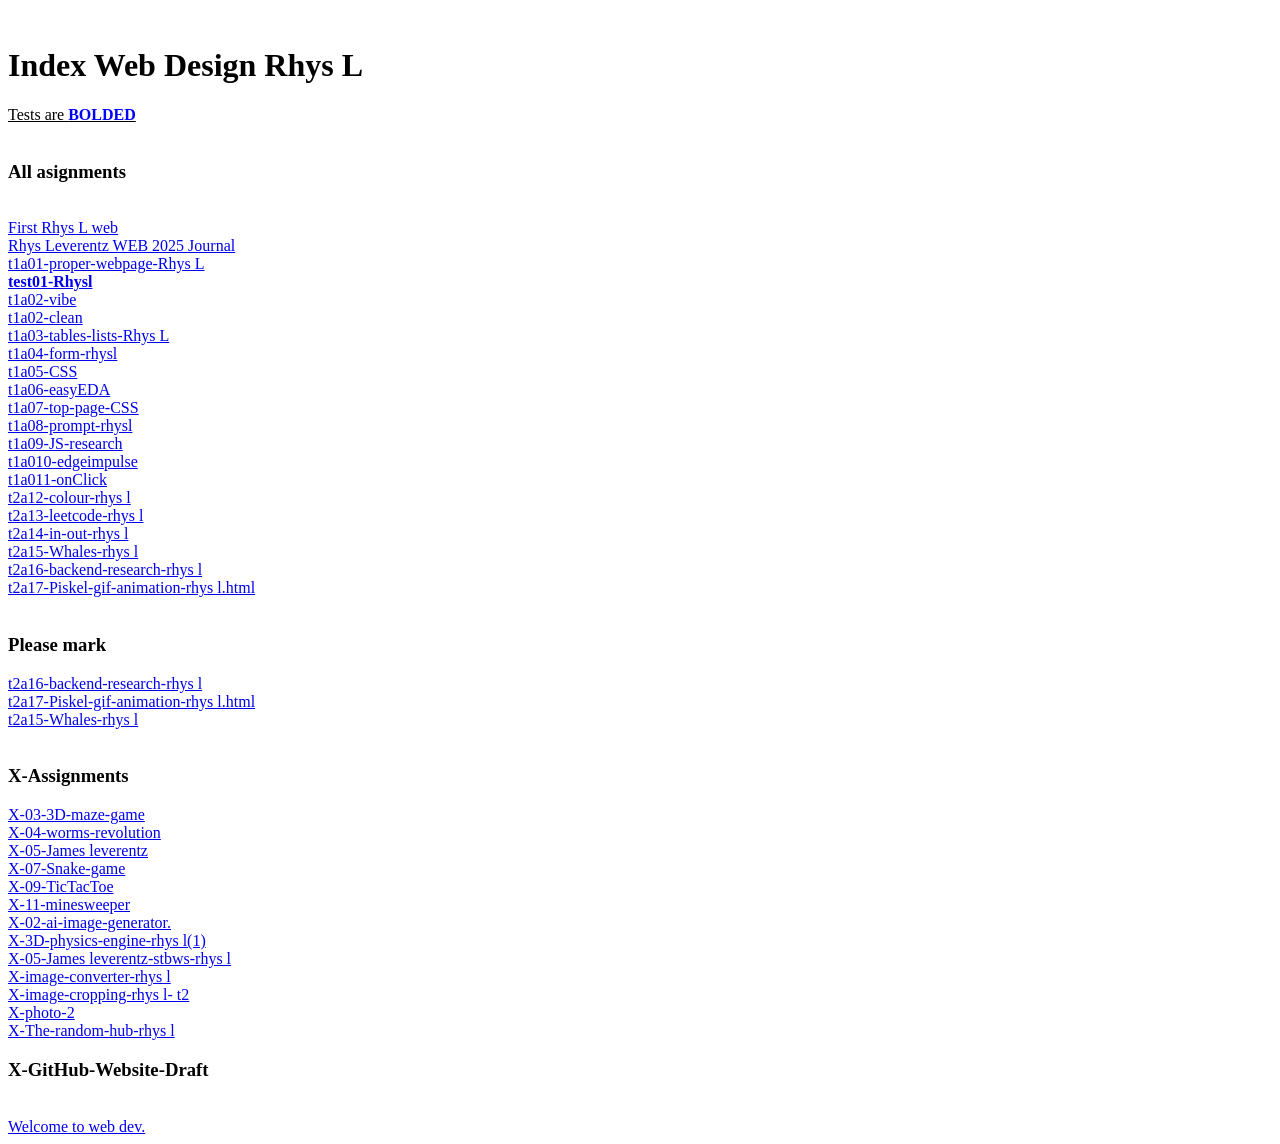
<file: index.html>
<!DOCTYPE html>
<html lang="en">
<head>
    <meta charset="UTF-8">
    <meta http-equiv="X-UA-Compatible" content="ie=edge">
    <meta name="viewport" content="width=device-width, initial-scale=1.0">
    <title>Index</title>
</head>

<div><br>

<header class="text-center mb-10">
            <h1 class="text-3xl sm:text-4xl lg:text-5xl font-extrabold mb-3 text-white">
                <span class="bg-clip-text text-transparent bg-gradient-to-r from-[#8801FF] to-[#FF7626]">
                    Index Web Design Rhys L
                </span>
            </h1>
                    </header> 

<div id="d" class="border-px border-solid border-gray-400 rounded-md card-diverse-glow w-max-[100px] w-min-[100px] h-max-[100px] h-min-[100px] bg-gray-800 cursor-move select-none fixed top-20 left-20">

<u>Tests are <b style="color: #0000FF;">BOLDED</b></u>

</div>

<br>



<h3 class="text-3xl border-b"><strong>All asignments</strong></h3><br>



<div><a href="first Rhys L web.html" target="_blank">First Rhys L web</a></div>



<div><a href="https://sd75-my.sharepoint.com/:w:/r/personal/2383266_learn75_ca/_layouts/15/Doc.aspx?sourcedoc=%7B6CABC6A9-AB4C-4E6A-A726-21FDD52D02D9%7D&file=Rhys%20Leverentz%20WEB%202025%20Journal.docx&action=default&mobileredirect=true&DefaultItemOpen=1" "target="_blank">Rhys Leverentz WEB 2025 Journal </a></div>



<div><a href="t1a01-proper-webpage-Rhys L.html" target="_blank">t1a01-proper-webpage-Rhys L </a></div>



<div><a href="test01-Rhysl.html" target="_blank"><b>test01-Rhysl</b> </a></div> 



<div><a href="t1a02-vibe.html" target="_blank">t1a02-vibe </a></div>


 
<div><a href="t1a02-clean.html" target="_blank">t1a02-clean </a></div>


 
<div><a href="t1a03-tables-lists-Rhys L.html" target="_blank">t1a03-tables-lists-Rhys L </a></div>


 
<div><a href="t1a04-forms-Rhysl.html" target="_blank">t1a04-form-rhysl </a></div>



<div><a href="t1a05-css-rhys l.html" target="_blank">t1a05-CSS </a></div>


 
<div><a href="t1a06-easyEDA-rhys l.html" target="_blank"> t1a06-easyEDA </a></div>


 
<div><a href="t1a07-top-page-CSS-rhysl.html" target="_blank"> t1a07-top-page-CSS</a></div>


 
<div><a href="t1a08-prompt-rhysl.html" target="_blank">t1a08-prompt-rhysl</a></div>


 
<div><a href="t1a09-javascript-research-rhysl.html" target="_blank">t1a09-JS-research</a></div>



<div><a href="t1a010-AI-edgeimpulse-rhysl.html" target="_blank">t1a010-edgeimpulse</a></div>



<div><a href="t1a011-onClick-rhysl.html" target="_blank">t1a011-onClick</a></div>



<div><a href="t2a12-colour-rhys l.html" target="_blank">t2a12-colour-rhys l</a></div>



<div><a href="t2a13-leetcode-rhys l.html" target="_blank">t2a13-leetcode-rhys l</a></div>



<div><a href="t2a14-in-out-rhys l.html" target="_blank">t2a14-in-out-rhys l</a></div>



<div><a href="t2a15-whales-rhys l.html" target="_blank">t2a15-Whales-rhys l</a></div>



<div><a href="t2a16-backend-research-rhys l.html" target="_blank">t2a16-backend-research-rhys l</a></div>



<div><a href="t2a17-Piskel-gif-rhys L.html" target="_blank">t2a17-Piskel-gif-animation-rhys l.html</a></div>
</ul><br>



<h3 class="text-3xl border-b"><strong>Please mark</strong></h3>


<div><a href="t2a16-backend-research-rhys l.html" target="_blank">t2a16-backend-research-rhys l</a></div>



<div><a href="t2a17-Piskel-gif-rhys L.html" target="_blank">t2a17-Piskel-gif-animation-rhys l.html</a></div>



<div><a href="t2a15-whales-rhys l.html" target="_blank">t2a15-Whales-rhys l</a></div>



<br>

<h3 class="text-3xl border-b"><strong>X-Assignments</strong></h3>


<div><a href="t1a011-onClick-rhysl.html" target="_blank"><a href="X-03-3D-maze-game-rhysl-update-rhys l.html" target="_blank">X-03-3D-maze-game</a></div>



<div><a href="X-04-worms-revolution-rhys l.html" target="_blank">X-04-worms-revolution</a></div>



<div><a href="X-05-James leverentz-stbws-rhys l.html" target="_blank">X-05-James leverentz</a></div>



<div><a href="X-07-Snake game-rhys l.html" target="_blank">X-07-Snake-game</a></div>



<div><a href="X-09-TTT-rhysl.html"target="_blank">X-09-TicTacToe</a></div>



<div><a href="X-11-minesweeper-rhys l.html" target="_blank">X-11-minesweeper</a></div>



<div><a href="X-02-ai-image-generator.html" target="_blank">X-02-ai-image-generator.</a></div>



<div><a href="X-3D-physics-engine-rhys l(1).html" target="_blank">X-3D-physics-engine-rhys l(1)</a></div>



<div><a href="X-05-James leverentz-stbws-rhys l.html" target="_blank">X-05-James leverentz-stbws-rhys l</a></div>



<div><a href="X-image-converter-rhys l.html" target="_blank">X-image-converter-rhys l</a></div>



<div><a href="X-image-cropping-rhys l- t2.html" target="_blank">X-image-cropping-rhys l- t2</a></div>



<div><a href="X-photo-2.html" target="_blank">X-photo-2</a></div>



<div><a href="X-The-random-hub-rhys l.html" target="_blank">X-The-random-hub-rhys l</a></div>



<h3 class="text-3xl border-b"><strong>X-GitHub-Website-Draft</strong></h3><br>



<div><a href="https://schoolwork2368-svg.github.io/WebDev.com/" target="_blank">Welcome to web dev.</a></div>
</div>
</body>
</html>
</file>
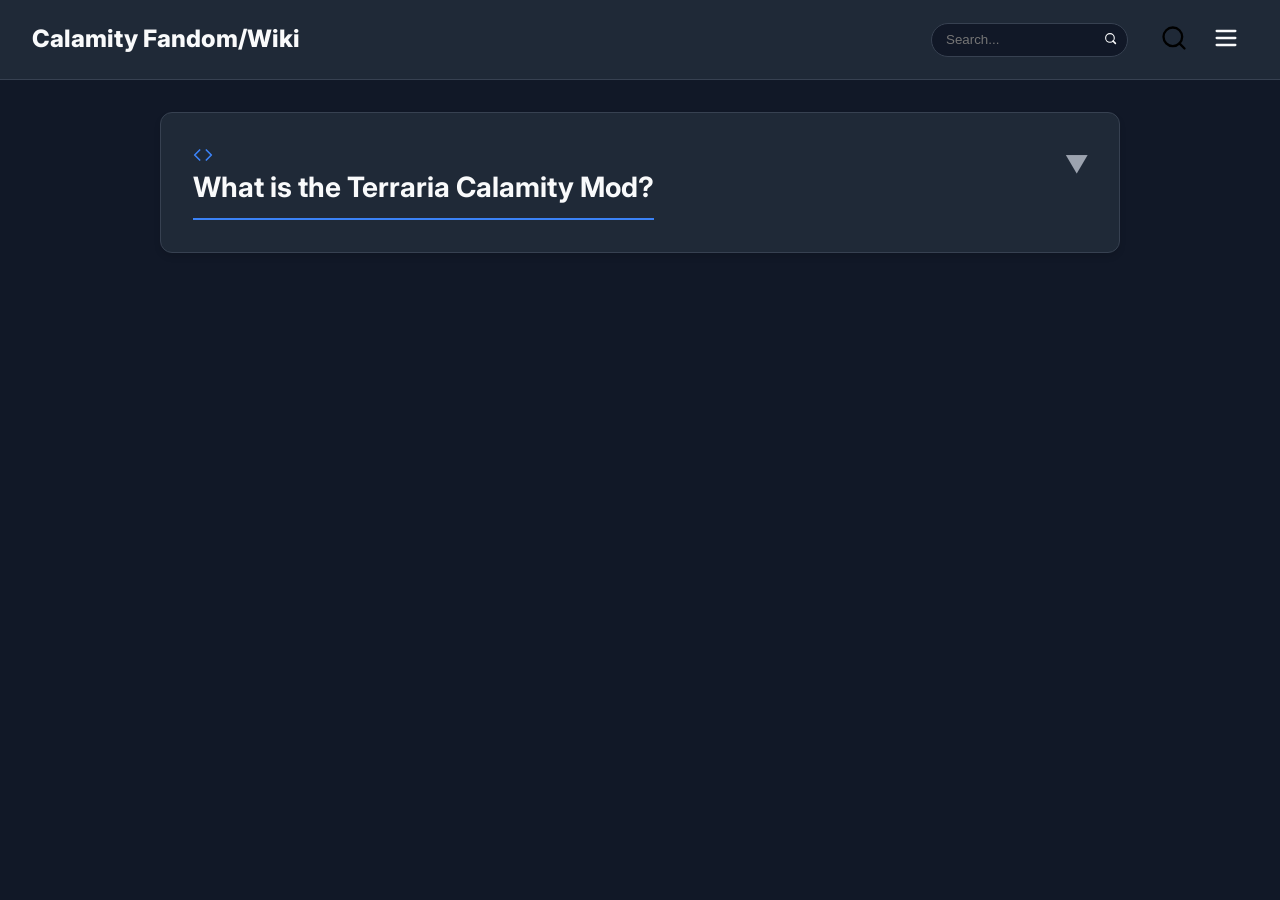
<file: Final-Project/index.html>
<!DOCTYPE html>
<html lang="en">
<head>
    <meta charset="UTF-8">
    <meta name="viewport" content="width=device-width, initial-scale=1.0">
    <title>Calamity</title>
    <link rel="stylesheet" href="calamitystyles.css">
    <script>
        // Apply theme from localStorage before the page loads to prevent flashing
        const savedTheme = localStorage.getItem('theme');
        if (savedTheme === 'light') document.documentElement.classList.add('light-mode');
    </script>
</head>
<body>

    <nav class="navbar">
        <a href="index.html" class="navbar-brand">Calamity Fandom/Wiki</a>
        <div class="nav-right-section">
            <div class="search-container" id="search-container">
                <input type="text" class="search-input" id="search-input" placeholder="Search..." aria-label="Search through site content">
                <button class="search-button" id="search-button" title="Search" aria-label="Search">
                    <svg class="search-icon" viewBox="0 0 24 24" fill="none" xmlns="http://www.w3.org/2000/svg">
                        <path d="M11 19C15.4183 19 19 15.4183 19 11C19 6.58172 15.4183 3 11 3C6.58172 3 3 6.58172 3 11C3 15.4183 6.58172 19 11 19Z" stroke-width="2" stroke-linecap="round" stroke-linejoin="round"/>
                        <path d="M21 21L16.65 16.65" stroke-width="3" stroke-linecap="round" stroke-linejoin="round"/>
                    </svg>
                </button>
            </div>
            <div class="nav-controls">
                <button class="search-toggle" id="search-toggle" title="Toggle search bar" aria-label="Toggle search bar">
                     <svg class="menu-icon" viewBox="0 0 24 24" fill="none" xmlns="http://www.w3.org/2000/svg" aria-hidden="true" focusable="false">
                        <path d="M11 19C15.4183 19 19 15.4183 19 11C19 6.58172 15.4183 3 11 3C6.58172 3 3 6.58172 3 11C3 15.4183 6.58172 19 11 19Z" stroke="currentColor" stroke-width="2" stroke-linecap="round" stroke-linejoin="round"></path>
                        <path d="M21 21L16.65 16.65" stroke="currentColor" stroke-width="2" stroke-linecap="round" stroke-linejoin="round"></path>
                    </svg>
                </button>
                <div class="menu-container">
                    <button class="menu-toggle" id="menu-toggle" title="Toggle navigation menu" aria-label="Toggle navigation menu">
                        <svg class="menu-icon" viewBox="0 0 24 24" fill="none" xmlns="http://www.w3.org/2000/svg" aria-hidden="true" focusable="false">
                            <path d="M4 6H20M4 12H20M4 18H20" stroke-width="2" stroke-linecap="round" stroke-linejoin="round"/>
                        </svg>
                    </button>
                    <ul class="dropdown-menu" id="dropdown-menu">
                        <li class="dropdown-item"><a href="index.html">Overview</a></li>
                        <li class="dropdown-item"><a href="bosses.html">Bosses</a></li>
                        <li class="dropdown-item"><a href="weapons.html">Weapons</a></li>
                        <li class="dropdown-item"><a href="structures.html">Structures</a></li>
                        <li class="dropdown-item"><a href="items.html">Items</a></li>
                        <li class="dropdown-item"><a href="consumables.html">Consumables</a></li>
                        <li class="dropdown-item"><a href="crafting-stations.html">Crafteing Stations</a></li>
                        <li class="dropdown-item"><a href="npcs.html">NPCs</a></li>
                        <li class="dropdown-item"><a href="enemies.html">Enemies</a></li>
                        <li class="dropdown-item"><a href="blockes.html">Blocks</a></li>
                        <li class="dropdown-item"><a href="extra-addons.html">Extra Addons?</a></li>
                        <li class="dropdown-item"><a href="settings.html">Settings</a></li>
                        <li class="dropdown-item"><a href="contact.html">Contact</a></li>
                    </ul>
                </div>
            </div>
        </div>
    </nav>

    <main class="container">
        <div class="content-card">
            <div class="accordion-header">
                <svg class="header-icon" xmlns="http://www.w3.org/2000/svg" viewBox="0 0 24 24" fill="none" stroke="currentColor" stroke-linecap="round" stroke-linejoin="round">
                    <polyline points="16 18 22 12 16 6"></polyline>
                    <polyline points="8 6 2 12 8 18"></polyline>
                </svg>
                <h2>What is the Terraria Calamity Mod?</h2>
            </div>
            <div class="accordion-panel">
                <p>The Terraria Calamity Mod is a popular modification for the game Terraria that adds a vast amount of new content, including new bosses, weapons, items, enemies, and biomes. It is known for its challenging gameplay and extensive lore, making it a favorite among Terraria players looking for an enhanced experience.</p>
            </div>
        </div>
                
        <div class="content-card" id="no-results-card" style="display: none;"><p class="no-results">No matching content found.</p></div>
    </main>

    <script>
        const menuToggle = document.getElementById('menu-toggle');
        const dropdownMenu = document.getElementById('dropdown-menu');
        const searchToggle = document.getElementById('search-toggle');
        const searchContainer = document.getElementById('search-container');

        menuToggle.addEventListener('click', (event) => {
            // Stop the click from bubbling up to the document
            event.stopPropagation();
            dropdownMenu.classList.toggle('show');
        });

        document.addEventListener('click', (event) => {
            // Close dropdown if clicking outside
            if (!dropdownMenu.contains(event.target) && !menuToggle.contains(event.target)) {
                if (dropdownMenu.classList.contains('show')) {
                    dropdownMenu.classList.remove('show');
                }
            }
            // Close search if clicking outside
            if (!searchContainer.contains(event.target) && !searchToggle.contains(event.target)) {
                if (searchContainer.classList.contains('show')) {
                    searchContainer.classList.remove('show');
                }
            }
        });

        // Toggle search bar on small screens
        searchToggle.addEventListener('click', (event) => {
            event.stopPropagation();
            searchContainer.classList.toggle('show');
        });

// Accordion Script
const accordions = document.querySelectorAll('.accordion-header');

accordions.forEach(accordion => {
    accordion.addEventListener('click', function() {
        this.classList.toggle('active');
        const panel = this.nextElementSibling;

        if (panel.style.maxHeight && panel.style.maxHeight !== '0px') { // Panel is open, closing it
            // Set max-height to its current scrollHeight before transitioning to 0
            panel.style.maxHeight = panel.scrollHeight + "px";
            panel.style.padding = "1rem 0"; // Ensure padding is present for scrollHeight calculation
            requestAnimationFrame(() => {
                panel.style.maxHeight = "0";
                panel.style.padding = "0";
            });
        } else {
            panel.style.padding = "1rem 0";
            panel.style.maxHeight = "none"; // Temporarily remove max-height to get full scrollHeight
            const fullHeight = panel.scrollHeight; // Get the full height
            panel.style.maxHeight = "0"; // Reset max-height to 0 for the transition to work
            requestAnimationFrame(() => {
                panel.style.maxHeight = fullHeight + "px"; // Set to full height to animate open
            });
        }
    });
});

        // Search Functionality
        const searchInput = document.getElementById('search-input');
        const searchButton = document.getElementById('search-button');
        const contentCards = document.querySelectorAll('.content-card:not(#no-results-card)');
        const noResultsCard = document.getElementById('no-results-card');

        function performSearch() {
            const query = searchInput.value.toLowerCase().trim();
            let resultsFound = false;

            if (query === '') {
                contentCards.forEach(card => card.style.display = 'block');
                noResultsCard.style.display = 'none';
                return;
            }

            contentCards.forEach(card => {
                const header = card.querySelector('.accordion-header');
                const headerText = header ? header.innerText.toLowerCase() : '';
                const isMatch = headerText.includes(query);

                card.style.display = isMatch ? 'block' : 'none';

                if (isMatch) {
                    resultsFound = true;
                }
            });

            // Show or hide the 'no results' message
            noResultsCard.style.display = resultsFound ? 'none' : 'block';
        }

        // Listen for typing in the search bar
        searchInput.addEventListener('keyup', performSearch);

        // Also allow search on button click
        searchButton.addEventListener('click', performSearch);

        // Prevent form submission if the search is inside a form
        searchButton.addEventListener('click', (e) => e.preventDefault());
    </script>

    <button class="back-to-top" id="backToTopBtn">↑</button>

    <script>
        const backToTopBtn = document.getElementById('backToTopBtn');

        // Show button when user scrolls down
        window.addEventListener('scroll', () => {
            if (window.scrollY > 300) { // Show button after scrolling 300px
                backToTopBtn.classList.add('show');
            } else {
                backToTopBtn.classList.remove('show');
            }
        });

        // Scroll to top when button is clicked
        backToTopBtn.addEventListener('click', () => {
            window.scrollTo({
                top: 0,
                behavior: 'smooth' // For a smooth scrolling animation
            });
        });
    </script>

</body>
</html>
</file>
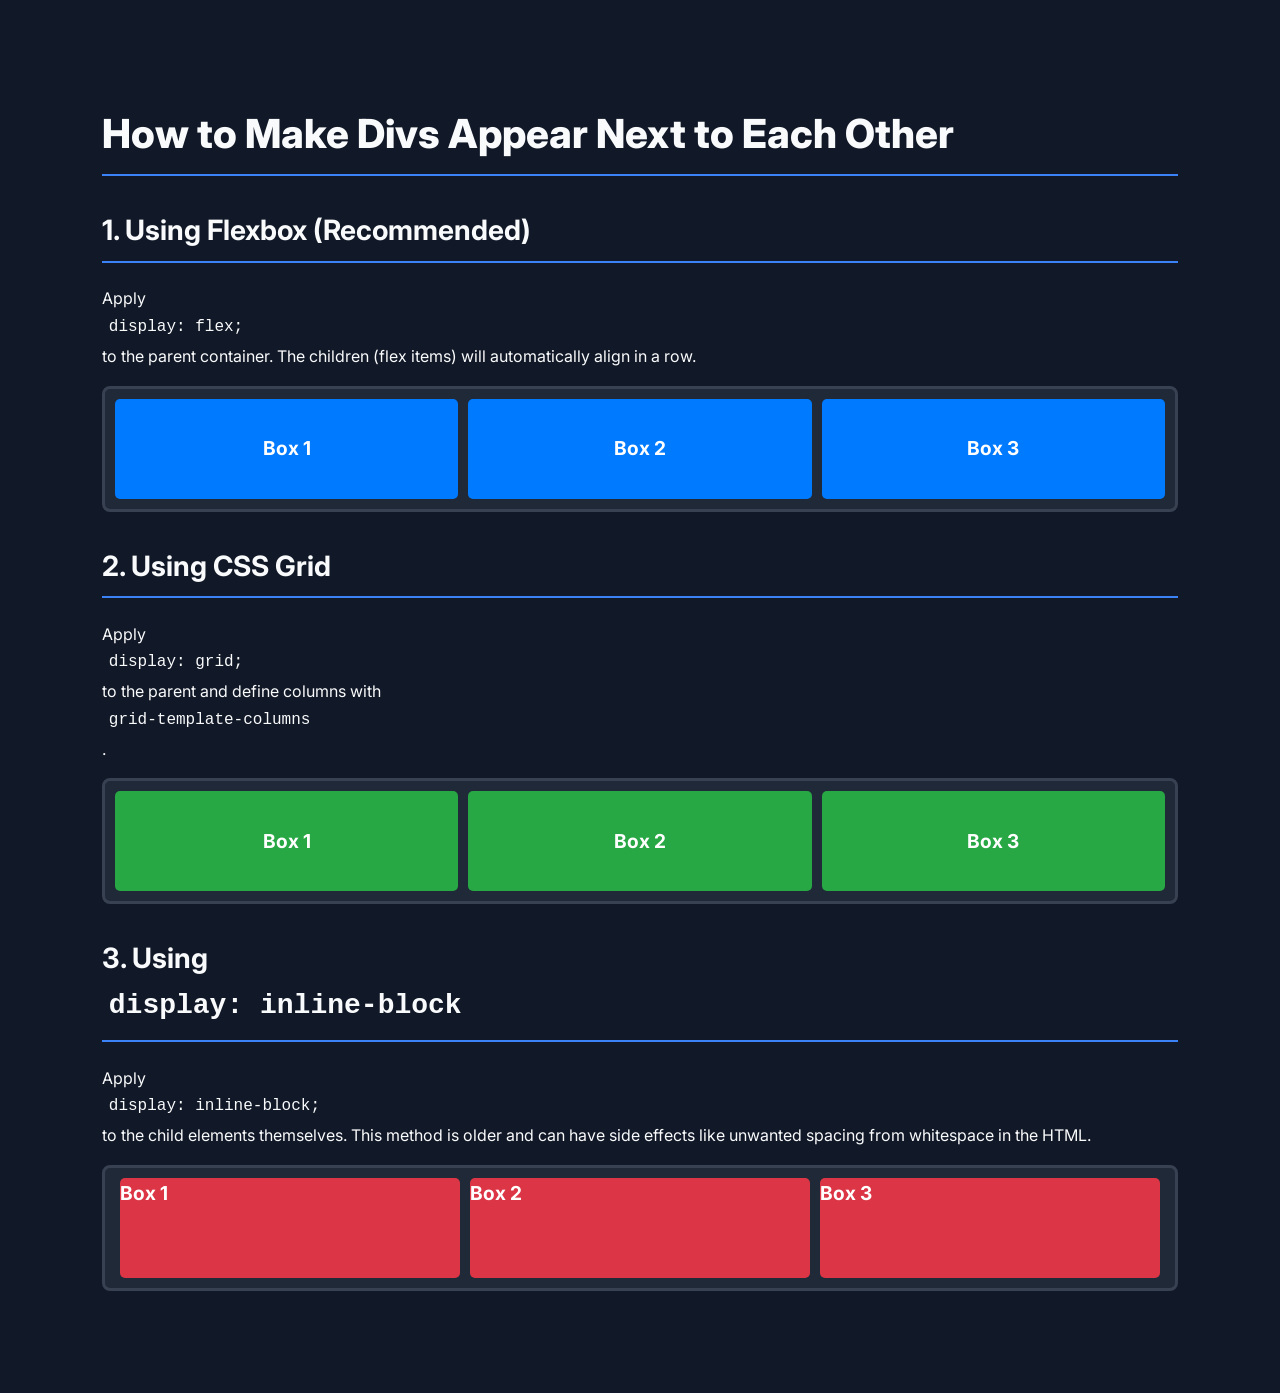
<file: grid placincg.html>
<!DOCTYPE html>
<html lang="en">
<head>
    <meta charset="UTF-8">
    <meta name="viewport" content="width=device-width, initial-scale=1.0">
    <title>Placing Divs Side-by-Side</title>
    <link rel="stylesheet" href="style.css">
</head>
<body style="padding: 8%;">

    <h1>How to Make Divs Appear Next to Each Other</h1>

    <h2>1. Using Flexbox (Recommended)</h2>
    <p>Apply <code>display: flex;</code> to the parent container. The children (flex items) will automatically align in a row.</p>
    <div class="page-container flex-container">
        <div class="box flex-box">Box 1</div>
        <div class="box flex-box">Box 2</div>
        <div class="box flex-box">Box 3</div>
    </div>

    <h2>2. Using CSS Grid</h2>
    <p>Apply <code>display: grid;</code> to the parent and define columns with <code>grid-template-columns</code>.</p>
    <div class="page-container grid-container">
        <div class="box grid-box">Box 1</div>
        <div class="box grid-box">Box 2</div>
        <div class="box grid-box">Box 3</div>
    </div>

    <h2>3. Using <code>display: inline-block</code></h2>
    <p>Apply <code>display: inline-block;</code> to the child elements themselves. This method is older and can have side effects like unwanted spacing from whitespace in the HTML.</p>
    <div class="page-container inline-block-container">
        <div class="box inline-block-box">Box 1</div>
        <div class="box inline-block-box">Box 2</div>
        <div class="box inline-block-box">Box 3</div>
    </div>

</body>
</html>
</file>
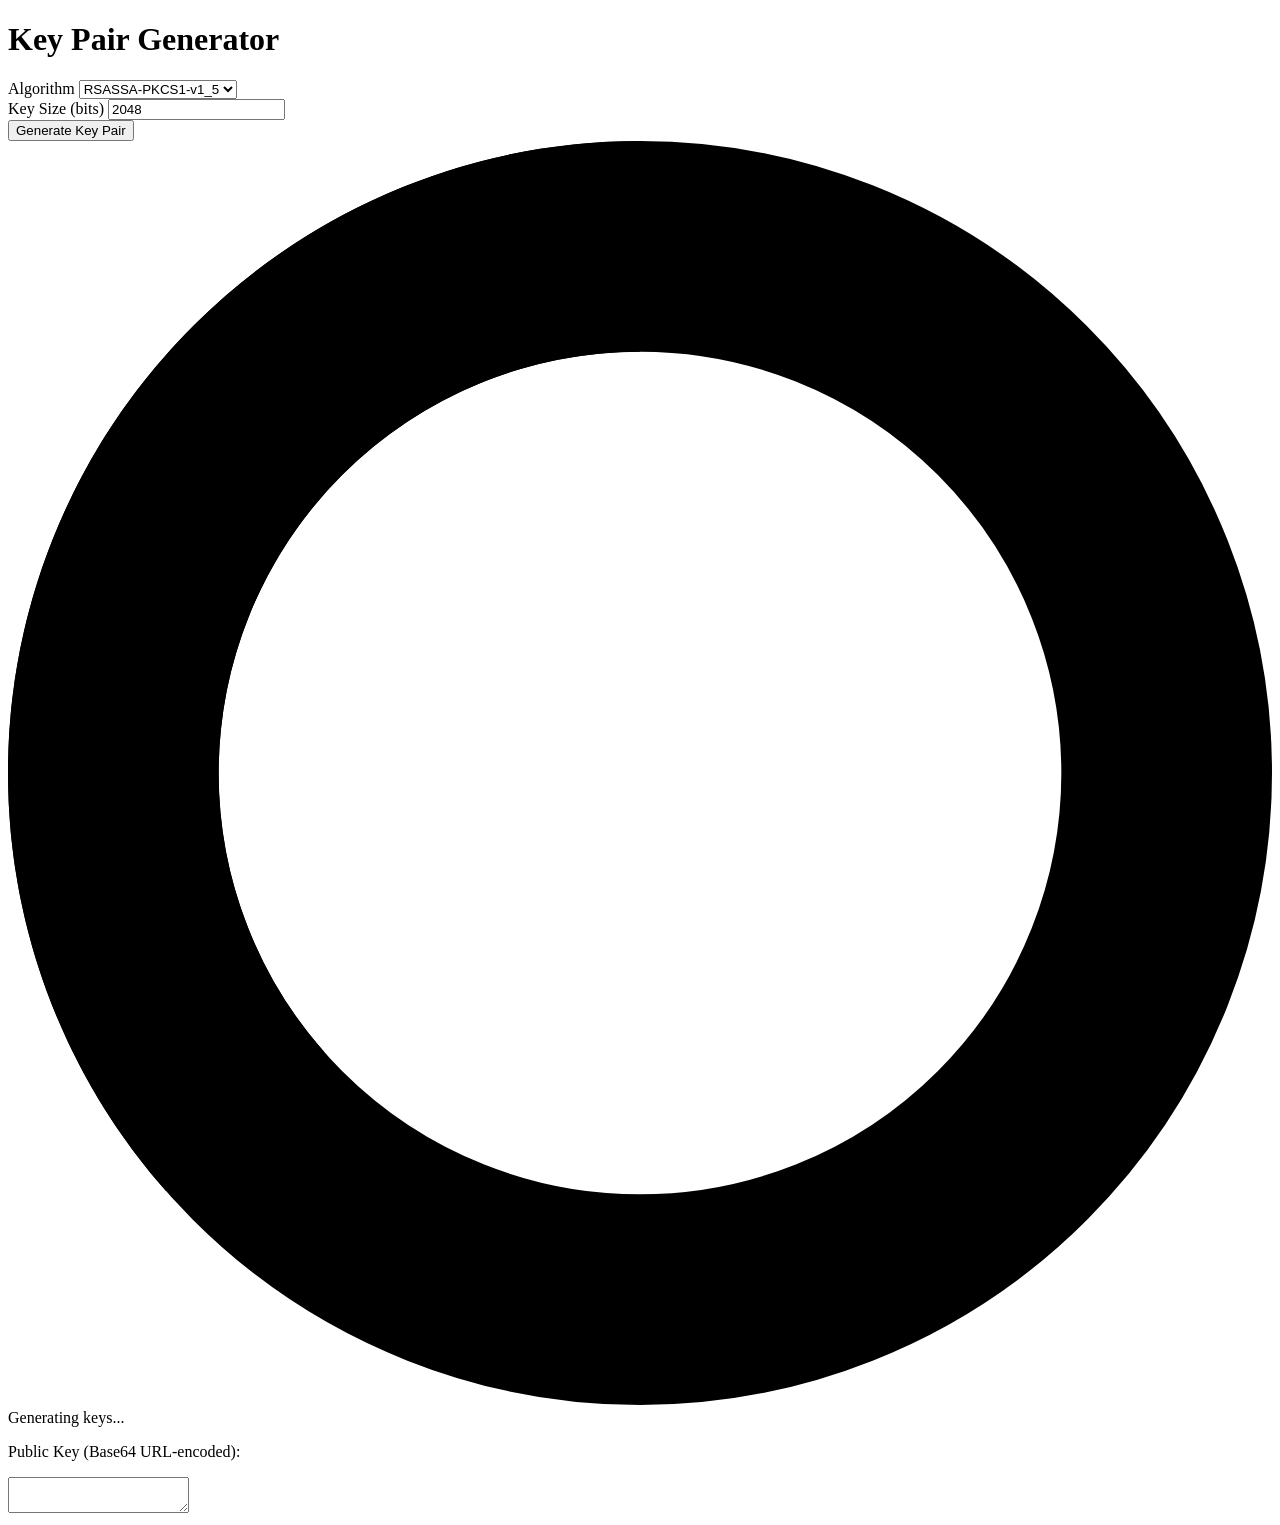
<file: keygen.html>
<!DOCTYPE html>
<html lang="en">
<head>
    <meta charset="UTF-8">
    <meta name="viewport" content="width=device-width, initial-scale=1.0">
    <title>Web Cryptography API</title>
    </head>
<body class="bg-gray-100 flex items-center justify-center min-h-screen p-4">

    <div class="bg-white rounded-xl shadow-lg p-8 w-full max-w-2xl">
        <h1 class="text-3xl font-bold text-center text-gray-800 mb-6">Key Pair Generator</h1>
       
        <div class="flex flex-col md:flex-row md:space-x-4 mb-6">
            <div class="flex-1 mb-4 md:mb-0">
                <label for="algorithm" class="block text-sm font-medium text-gray-700">Algorithm</label>
                <select id="algorithm" class="mt-1 block w-full rounded-md border-gray-300 shadow-sm focus:border-indigo-500 focus:ring-indigo-500 sm:text-sm p-2">
                    <option value="RSASSA-PKCS1-v1_5">RSASSA-PKCS1-v1_5</option>
                    <option value="ECDSA">ECDSA</option>
                </select>
            </div>
            <div class="flex-1">
                <label for="key-size" class="block text-sm font-medium text-gray-700">Key Size (bits)</label>
                <input type="number" id="key-size" value="2048" class="mt-1 block w-full rounded-md border-gray-300 shadow-sm focus:border-indigo-500 focus:ring-indigo-500 sm:text-sm p-2">
            </div>
        </div>

        <button id="generate-button" class="w-full bg-indigo-600 text-white font-semibold py-3 rounded-xl shadow-md hover:bg-indigo-700 transition-colors mb-6">
            Generate Key Pair
        </button>

        <div id="output" class="bg-gray-50 border border-gray-200 rounded-md p-4 space-y-4 relative">
            <div id="loading" class="hidden absolute inset-0 bg-white/80 flex items-center justify-center rounded-md">
                <svg class="animate-spin -ml-1 mr-3 h-8 w-8 text-indigo-500" xmlns="http://www.w3.org/2000/svg" fill="none" viewBox="0 0 24 24">
                    <circle class="opacity-25" cx="12" cy="12" r="10" stroke="currentColor" stroke-width="4"></circle>
                    <path class="opacity-75" fill="currentColor" d="M4 12a8 8 0 018-8V0C5.373 0 0 5.373 0 12h4zm2 5.291A7.962 7.962 0 014 12H0c0 3.042 1.135 5.824 3 7.938l3-2.647z"></path>
                </svg>
                <span class="text-gray-600">Generating keys...</span>
            </div>
            <p class="font-medium text-gray-700">Public Key (Base64 URL-encoded):</p>
            <textarea id="public-key-output" class="w-full h-40 bg-white border border-gray-300 rounded-md p-2 text-sm text-gray-800" readonly></textarea>
        </div>
    </div>

    <script>
        const generateButton = document.getElementById('generate-button');
        const publicKeyOutput = document.getElementById('public-key-output');
        const loadingIndicator = document.getElementById('loading');
        const algorithmSelect = document.getElementById('algorithm');
        const keySizeInput = document.getElementById('key-size');

        generateButton.addEventListener('click', async () => {
            publicKeyOutput.value = '';
            loadingIndicator.classList.remove('hidden');

            const algorithm = algorithmSelect.value;
            const keySize = parseInt(keySizeInput.value, 10);

            let algParams;
            if (algorithm === 'RSASSA-PKCS1-v1_5') {
                algParams = {
                    name: "RSASSA-PKCS1-v1_5",
                    modulusLength: keySize,
                    publicExponent: new Uint8Array([1, 0, 1]),
                    hash: "SHA-256",
                };
            } else if (algorithm === 'ECDSA') {
                const curve = keySize === 256 ? 'P-256' : keySize === 384 ? 'P-384' : 'P-521';
                algParams = {
                    name: "ECDSA",
                    namedCurve: curve,
                };
            }

            try {
                // Generate the key pair
                const keyPair = await window.crypto.subtle.generateKey(
                    algParams,
                    true, // is extractable
                    ['sign', 'verify'] // key usages
                );

                // Export the public key
                const publicKeyJwk = await window.crypto.subtle.exportKey(
                    "spki", // SubjectPublicKeyInfo format
                    keyPair.publicKey
                );

                // Convert the ArrayBuffer to a Base64 URL-encoded string
                const publicKeyBase64 = arrayBufferToBase64Url(publicKeyJwk);
                publicKeyOutput.value = publicKeyBase64;

            } catch (error) {
                console.error('Failed to generate or export key:', error);
                publicKeyOutput.value = 'Error generating key. See console for details.';
            } finally {
                loadingIndicator.classList.add('hidden');
            }
        });

        // Helper function to convert ArrayBuffer to Base64 URL-encoded string
        function arrayBufferToBase64Url(buffer) {
            const bytes = new Uint8Array(buffer);
            let binary = '';
            for (let i = 0; i < bytes.byteLength; i++) {
                binary += String.fromCharCode(bytes[i]);
            }
            return window.btoa(binary)
                .replace(/\+/g, '-')
                .replace(/\//g, '_')
                .replace(/=+$/, '');
        }
    </script>
</body>
</html>
</file>
<file: Final-Project/calamitystyles.css>
/* --- Basic Setup & Dark Theme --- */
@import url('https://fonts.googleapis.com/css2?family=Inter:wght@400;600;800&display=swap');

:root {
    --bg-dark: #111827;       /* Dark background for the page */
    --bg-card: #1f2937;       /* Slightly lighter card background */
    --border-color: #374151;  /* Border and separator color */
    --text-primary: #f9fafb;  /* Main text color */
    --text-secondary: #9ca3af;/* Subdued text color */
    --accent-color: #3b82f6;  /* Blue for links and highlights */
    --accent-hover: #2563eb;  /* Darker blue for hover */
}

html.light-mode body {
    --bg-dark: #f3f4f6;       /* Light grey background */
    --bg-card: #ffffff;       /* White card background */
    --border-color: #d1d5db;  /* Lighter border color */
    --text-primary: #111827;  /* Dark text color */
    --text-secondary: #4b5563;/* Subdued dark text color */
    --accent-color: #3b82f6;
    --accent-hover: #2563eb;
}

body {
    margin: 0;
    font-family: 'Inter', sans-serif;
    background-color: var(--bg-dark);
    color: var(--text-primary);
    line-height: 1.6;
}

/* --- Navigation Bar --- */
.navbar {
    background-color: var(--bg-card);
    border-bottom: 1px solid var(--border-color);
    padding: 1rem 2rem;
    display: flex;
    justify-content: space-between;
    align-items: center;
    position: sticky;
    top: 0;
    z-index: 1000;
}

.navbar-brand {
    font-size: 1.5rem;
    font-weight: 800;
    color: var(--text-primary);
    text-decoration: none;
}

.nav-right-section {
    display: flex;
    align-items: center;
    gap: 1.5rem; /* Adjust spacing between search and menu */
}

.nav-controls {
    display: flex;
    align-items: center;
    gap: 0.5rem; /* Spacing between search toggle and menu toggle */
}

.menu-toggle {
    background: none;
    border: none;
    cursor: pointer;
    padding: 0.5rem;
}

.menu-icon {
    width: 28px;
    height: 28px;
    stroke: var(--text-primary);
}

.search-toggle {
    background: none;
    border: none;
    cursor: pointer;
    padding: 0.5rem;
}

.search-icon {
    width: 13px;
    height: 13px;
    stroke: var(--text-primary);
}

.search-container {
    display: flex;
    align-items: center;
    background-color: var(--bg-dark);
    border: 1px solid var(--border-color);
    border-radius: 20px;
    padding: 2px 4px 2px 12px;
}

.search-input {
    background: transparent;
    border: none;
    color: var(--text-primary);
    outline: none;
    width: 150px; /* Adjust as needed */
}

.search-button {
    background: none;
    border: none;
    cursor: pointer;
    padding: 6px;
}

/* --- Menu Container --- */
.menu-container {
    position: relative; /* Establishes a positioning context for the dropdown */
}

/* --- Dropdown Menu --- */
.dropdown-menu {
    display: none; /* Hidden by default */
    position: absolute;
    top: 100%;
    right: 1rem;
    background-color: var(--bg-card);
    border: 1px solid var(--border-color);
    border-radius: 0.5rem;
    box-shadow: 0 8px 16px rgba(0,0,0,0.3);
    list-style: none;
    margin: 0.5rem 0 0;
    padding: 0.5rem 0;
    min-width: 200px;
    overflow: hidden;
    z-index: 1000; /* Ensure dropdown appears above other elements like the search bar */
}

.dropdown-menu.show {
    display: block; /* Shown with JavaScript */
}

.dropdown-item {
    padding: 0;
    margin: 0;
}

.dropdown-item a {
    display: block;
    padding: 0.75rem 1.5rem;
    color: var(--text-secondary);
    text-decoration: none;
    font-weight: 600;
    transition: background-color 0.2s, color 0.2s;
}

.dropdown-item a:hover {
    background-color: var(--accent-color);
    color: var(--text-primary);
}

/* --- Main Content Area --- */
.container {
    max-width: 960px;
    margin: 2rem auto;
    padding: 0 2rem;
}

.content-card {
    background-color: var(--bg-card);
    border: 1px solid var(--border-color);
    border-radius: 0.75rem;
    padding: 2rem;
    margin-bottom: 2rem;
    box-shadow: 0 4px 6px rgba(0,0,0,0.1);
}

h1, h2 {
    color: var(--text-primary);
    border-bottom: 2px solid var(--accent-color);
    padding-bottom: 0.5rem;
    margin-top: 0;
}

h1 {
    font-size: 2.5rem;
    font-weight: 800;
}

h2 {
    font-size: 1.75rem;
    margin-top: 2rem;
}

p {
    color: var(--text-primary);
    margin-bottom: 1rem;
}

.no-results {
    text-align: center;
    color: var(--text-secondary);
    font-size: 1.2rem;
    padding: 3rem;
}

a {
    color: var(--accent-color);
    text-decoration: none;
}

a:hover {
    text-decoration: underline;
    color: var(--accent-hover);
}

code {
    background-color: var(--bg-dark);
    padding: 0.2rem 0.4rem;
    border-radius: 4px;
    font-family: 'Courier New', Courier, monospace;
    overflow-x: auto;
    display: block;
}

/* --- Custom Scrollbar --- */
::-webkit-scrollbar {
    width: 12px; /* Width of the vertical scrollbar */
    height: 12px; /* Height of the horizontal scrollbar */
}

::-webkit-scrollbar-track {
    background: var(--bg-dark); /* The track (the background of the scrollbar) */
}

::-webkit-scrollbar-thumb {
    background-color: darkgray; /* The draggable scrolling handle */
    border-radius: 6px;
    border: 3px solid var(--bg-dark); /* Creates padding around the thumb */
}

/* --- Accordion Styles --- */
.accordion-header {
    background-color: transparent;
    color: var(--text-primary);
    cursor: pointer;
    padding: 0;
    width: 100%;
    border: none;
    text-align: left;
    outline: none;
    transition: background-color 0.3s ease;
    position: relative;
    display: flex;
    flex-direction: column; /* Stack icon above title */
    align-items: flex-start; /* Align icon and title to the left */
}

.header-icon {
    width: 1.25em;
    height: 1.25em;
    flex-shrink: 0;
    stroke-width: 2;
    color: var(--accent-color);
}

.accordion-header h1, .accordion-header h2 {
    margin: 0;
    /* Removed padding-right as the arrow is absolutely positioned and won't interfere with text flow */
}

.accordion-header::after {
    content: '▶';
    font-size: 1.5rem;
    color: var(--text-secondary);
    position: absolute;
    right: 0;
    top: 0;
    transform: rotate(90deg);
    transition: transform 0.3s ease;
}

.accordion-header.active::after {
    transform: rotate(-90deg);
}

.accordion-panel {
    padding: 0;
    background-color: transparent;
    max-height: 0;
    overflow: hidden;
    transition: max-height 0.4s ease-out, padding 0.4s ease-out;
}

/* --- Responsive Design for Mobile --- */
@media (max-width: 768px) {
    .navbar {
        padding: 1rem;
    }

    .navbar-brand {
        font-size: 1.25rem;
    }

    .search-container {
        display: none; /* Hide search bar by default on mobile */
        position: absolute;
        top: 100%;
        left: 0;
        right: 0;
        width: 100%;
        background-color: var(--bg-card);
        padding: 1rem;
        border-top: 1px solid var(--border-color);
        border-radius: 0;
        z-index: 999; /* Below navbar but above content */
        transform: translateY(-100%);
        transition: transform 0.3s ease-out, display 0.3s;
    }

    .search-container.show {
        display: flex; /* Show it when toggled */
        transform: translateY(0);
    }

    .search-toggle {
        display: block; /* Show the toggle button */
    }
}

/* --- Back to Top Button --- */
.back-to-top {
    position: fixed;
    bottom: 20px;
    right: 20px;
    background-color: var(--accent-color);
    color: var(--text-primary);
    border: none;
    border-radius: 50%;
    width: 40px;
    height: 40px;
    font-size: 20px;
    cursor: pointer;
    opacity: 0;
    visibility: hidden;
    transition: opacity 0.3s, visibility 0.3s;
    z-index: 1001; /* Above other content */
}

.back-to-top.show {
    opacity: 1;
    visibility: visible;
}

/* --- Settings Page Toggle Switch --- */
.setting-item {
    display: flex;
    justify-content: space-between;
    align-items: center;
    padding: 1rem 0;
    border-bottom: 1px solid var(--border-color);
}

.setting-item:last-child {
    border-bottom: none;
}

.switch {
    position: relative;
    display: inline-block;
    width: 60px;
    height: 34px;
}

.switch input {
    opacity: 0;
    width: 0;
    height: 0;
}

.slider {
    position: absolute;
    cursor: pointer;
    top: 0;
    left: 0;
    right: 0;
    bottom: 0;
    background-color: #ccc;
    transition: .4s;
    border-radius: 34px;
}

.slider:before {
    position: absolute;
    content: "";
    height: 26px;
    width: 26px;
    left: 4px;
    bottom: 4px;
    background-color: white;
    transition: .4s;
    border-radius: 50%;
}

input:checked + .slider {
    background-color: var(--accent-color);
}

input:checked + .slider:before {
    transform: translateX(26px);
}

        .contact-form input,
        .contact-form textarea {
            width: 100%;
            padding: 0.75rem;
            border-radius: 0.5rem;
            border: 1px solid var(--border-color);
            background-color: var(--bg-dark);
            color: var(--text-primary);
            font-family: 'Inter', sans-serif;
            box-sizing: border-box; /* Ensures padding is inside the width */
        }
        .contact-form button {
            padding: 0.75rem;
            border: none;
            border-radius: 0.5rem;
            background-color: var(--accent-color);
            color: var(--text-primary);
            font-weight: 600;
            cursor: pointer;
            transition: background-color 0.2s;
        }
        .contact-form button:hover {
            background-color: var(--accent-hover);
        }
        #form-status {
            margin-top: 1rem;
            padding: 1rem;
            border-radius: 0.5rem;
            display: none; /* Hidden by default */
        }
        #form-status.success {
            background-color: #166534; /* Green */
            color: #dcfce7;
        }
        #form-status.error {
            background-color: #991b1b; /* Red */
            color: #fee2e2;
        }
</file>
<file: style.css>
/* --- Basic Setup & Dark Theme --- */
@import url('https://fonts.googleapis.com/css2?family=Inter:wght@400;600;800&display=swap');

:root {
    --bg-dark: #111827;       /* Dark background for the page */
    --bg-card: #1f2937;       /* Slightly lighter card background */
    --border-color: #374151;  /* Border and separator color */
    --text-primary: #f9fafb;  /* Main text color */
    --text-secondary: #9ca3af;/* Subdued text color */
    --accent-color: #3b82f6;  /* Blue for links and highlights */
    --accent-hover: #2563eb;  /* Darker blue for hover */
}

html.light-mode body {
    --bg-dark: #f3f4f6;       /* Light grey background */
    --bg-card: #ffffff;       /* White card background */
    --border-color: #d1d5db;  /* Lighter border color */
    --text-primary: #111827;  /* Dark text color */
    --text-secondary: #4b5563;/* Subdued dark text color */
    --accent-color: #3b82f6;
    --accent-hover: #2563eb;
}

body {
    margin: 0;
    font-family: 'Inter', sans-serif;
    background-color: var(--bg-dark);
    color: var(--text-primary);
    line-height: 1.6;
}

/* --- Navigation Bar --- */
.navbar {
    background-color: #2d74d1;
    border-bottom: 3px solid #5a9df5;
    border-radius: 0.2rem;
    padding: 1rem 2rem;
    display: flex;
    justify-content: space-between;
    align-items: center;
    position: sticky;
    top: 0;
    z-index: 1000;
}

.navbar-brand {
    font-size: 1.5rem;
    font-weight: 800;
    color: var(--text-primary);
    text-decoration: none;
}

.nav-right-section {
    display: flex;
    align-items: center;
    gap: 1.5rem; /* Adjust spacing between search and menu */
}

.nav-controls {
    display: flex;
    align-items: center;
    gap: 0.5rem; /* Spacing between search toggle and menu toggle */
}

.menu-toggle {
    background: none;
    border: none;
    cursor: pointer;
    padding: 0.5rem;
}

.menu-icon {
    width: 28px;
    height: 28px;
    stroke: var(--text-primary);
}

.search-toggle {
    background: none;
    border: none;
    cursor: pointer;
    padding: 0.5rem;
}

.search-icon {
    width: 13px;
    height: 13px;
    stroke: var(--text-primary);
}

.search-container {
    display: flex;
    align-items: center;
    background-color: var(--bg-dark);
    border: 1px solid var(--border-color);
    border-radius: 20px;
    padding: 2px 4px 2px 12px;
}

.search-input {
    background: transparent;
    border: none;
    color: var(--text-primary);
    outline: none;
    width: 150px; /* Adjust as needed */
}

.search-button {
    background: none;
    border: none;
    cursor: pointer;
    padding: 6px;
}

/* --- Menu Container --- */
.menu-container {
    position: relative; /* Establishes a positioning context for the dropdown */
}

/* --- Dropdown Menu --- */
.dropdown-menu {
    display: none; /* Hidden by default */
    position: absolute;
    top: 100%;
    right: 1rem;
    background-color: var(--bg-card);
    border: 1px solid var(--border-color);
    border-radius: 0.5rem;
    box-shadow: 0 8px 16px rgba(0,0,0,0.3);
    list-style: none;
    margin: 0.5rem 0 0;
    padding: 0.5rem 0;
    min-width: 200px;
    overflow: hidden;
    z-index: 1000; /* Ensure dropdown appears above other elements like the search bar */
}

.dropdown-menu.show {
    display: block; /* Shown with JavaScript */
}

.dropdown-item {
    padding: 0;
    margin: 0;
}

.dropdown-item a {
    display: block;
    padding: 0.75rem 1.5rem;
    color: var(--text-secondary);
    text-decoration: none;
    font-weight: 600;
    transition: background-color 0.2s, color 0.2s;
}

.dropdown-item a:hover {
    background-color: var(--accent-color);
    color: var(--text-primary);
}

/* --- Main Content Area --- */
.container {
    max-width: 960px;
    margin: 2rem auto;
    padding: 0 2rem;
}

.content-card {
    background-color: var(--bg-card);
    border: 1px solid var(--border-color);
    border-radius: 0.75rem;
    padding: 2rem;
    margin-bottom: 2rem;
    box-shadow: 0 4px 6px rgba(0,0,0,0.1);
}

h1, h2 {
    color: var(--text-primary);
    border-bottom: 2px solid var(--accent-color);
    padding-bottom: 0.5rem;
    margin-top: 0;
}

h1 {
    font-size: 2.5rem;
    font-weight: 800;
}

h2 {
    font-size: 1.75rem;
    margin-top: 2rem;
}

p {
    color: var(--text-primary);
    margin-bottom: 1rem;
}

.no-results {
    text-align: center;
    color: var(--text-secondary);
    font-size: 1.2rem;
    padding: 3rem;
}

a {
    color: var(--accent-color);
    text-decoration: none;
}

a:hover {
    text-decoration: underline;
    color: var(--accent-hover);
}

code {
    background-color: var(--bg-dark);
    padding: 0.2rem 0.4rem;
    border-radius: 4px;
    font-family: 'Courier New', Courier, monospace;
    overflow-x: auto;
    display: block;
}

/* --- Custom Scrollbar --- */
::-webkit-scrollbar {
    width: 12px; /* Width of the vertical scrollbar */
    height: 12px; /* Height of the horizontal scrollbar */
}

::-webkit-scrollbar-track {
    background: var(--bg-dark); /* The track (the background of the scrollbar) */
}

::-webkit-scrollbar-thumb {
    background-color: darkgray; /* The draggable scrolling handle */
    border-radius: 6px;
    border: 3px solid var(--bg-dark); /* Creates padding around the thumb */
}

/* --- Accordion Styles --- */
.accordion-header {
    background-color: transparent;
    color: var(--text-primary);
    cursor: pointer;
    padding: 0;
    width: 100%;
    border: none;
    text-align: left;
    outline: none;
    transition: background-color 0.3s ease;
    position: relative;
    display: flex;
    flex-direction: column; /* Stack icon above title */
    align-items: flex-start; /* Align icon and title to the left */
}

.header-icon {
    width: 1.25em;
    height: 1.25em;
    flex-shrink: 0;
    stroke-width: 2;
    color: var(--accent-color);
}

.accordion-header h1, .accordion-header h2 {
    margin: 0;
    /* Removed padding-right as the arrow is absolutely positioned and won't interfere with text flow */
}

.accordion-header::after {
    content: '▶';
    font-size: 1.5rem;
    color: var(--text-secondary);
    position: absolute;
    right: 0;
    top: 0;
    transform: rotate(90deg);
    transition: transform 0.3s ease;
}

.accordion-header.active::after {
    transform: rotate(-90deg);
}

.accordion-panel {
    padding: 0;
    background-color: transparent;
    max-height: 0;
    overflow: hidden;
    transition: max-height 0.4s ease-out, padding 0.4s ease-out;
}

/* --- Responsive Design for Mobile --- */
@media (max-width: 768px) {
    .navbar {
        padding: 1rem;
    }

    .navbar-brand {
        font-size: 1.25rem;
    }

    .search-container {
        display: none; /* Hide search bar by default on mobile */
        position: absolute;
        top: 100%;
        left: 0;
        right: 0;
        width: 100%;
        background-color: var(--bg-card);
        padding: 1rem;
        border-top: 1px solid var(--border-color);
        border-radius: 0;
        z-index: 999; /* Below navbar but above content */
        transform: translateY(-100%);
        transition: transform 0.3s ease-out, display 0.3s;
    }

    .search-container.show {
        display: flex; /* Show it when toggled */
        transform: translateY(0);
    }

    .search-toggle {
        display: block; /* Show the toggle button */
    }
}

/* --- Back to Top Button --- */
.back-to-top {
    position: fixed;
    bottom: 20px;
    right: 20px;
    background-color: var(--accent-color);
    color: var(--text-primary);
    border: none;
    border-radius: 50%;
    width: 40px;
    height: 40px;
    font-size: 20px;
    cursor: pointer;
    opacity: 0;
    visibility: hidden;
    transition: opacity 0.3s, visibility 0.3s;
    z-index: 1001; /* Above other content */
}

.back-to-top.show {
    opacity: 1;
    visibility: visible;
}

/* --- Settings Page Toggle Switch --- */
.setting-item {
    display: flex;
    justify-content: space-between;
    align-items: center;
    padding: 1rem 0;
    border-bottom: 1px solid var(--border-color);
}

.setting-item:last-child {
    border-bottom: none;
}

.switch {
    position: relative;
    display: inline-block;
    width: 60px;
    height: 34px;
}

.switch input {
    opacity: 0;
    width: 0;
    height: 0;
}

.slider {
    position: absolute;
    cursor: pointer;
    top: 0;
    left: 0;
    right: 0;
    bottom: 0;
    background-color: #ccc;
    transition: .4s;
    border-radius: 34px;
}

.slider:before {
    position: absolute;
    content: "";
    height: 26px;
    width: 26px;
    left: 4px;
    bottom: 4px;
    background-color: white;
    transition: .4s;
    border-radius: 50%;
}

input:checked + .slider {
    background-color: var(--accent-color);
}

input:checked + .slider:before {
    transform: translateX(26px);
}

/* --- Styles from grid placincg.html --- */

.page-container { /* Renamed from .container to avoid conflict */
    border: 3px solid var(--border-color);
    padding: 10px;
    background-color: var(--bg-card);
    margin-top: 10px;
    border-radius: 8px;
}
.box {
    min-height: 100px;
    color: white;
    display: grid;
    place-items: center;
    font-size: 1.2rem;
    font-weight: bold;
    border-radius: 5px;
}

/* --- 1. Flexbox Method (Modern & Recommended) --- */
.flex-container {
    display: flex;
    gap: 10px;
}
.flex-box {
    flex: 1;
    background-color: #007bff;
}

/* --- 2. CSS Grid Method (Powerful for 2D Layouts) --- */
.grid-container {
    display: grid;
    grid-template-columns: 1fr 1fr 1fr; 
    gap: 10px;
}
.grid-box {
    background-color: #28a745;
}

/* --- 3. Inline-Block Method (Older Technique) --- */
.inline-block-container {
    font-size: 0; /* Fix for whitespace gap */
}
.inline-block-box {
    display: inline-block;
    width: calc(33.333% - 10px);
    margin: 0 5px;
    background-color: #dc3545;
    vertical-align: top; 
    font-size: 1.2rem; /* Reset font-size for the children */
}
</file>
